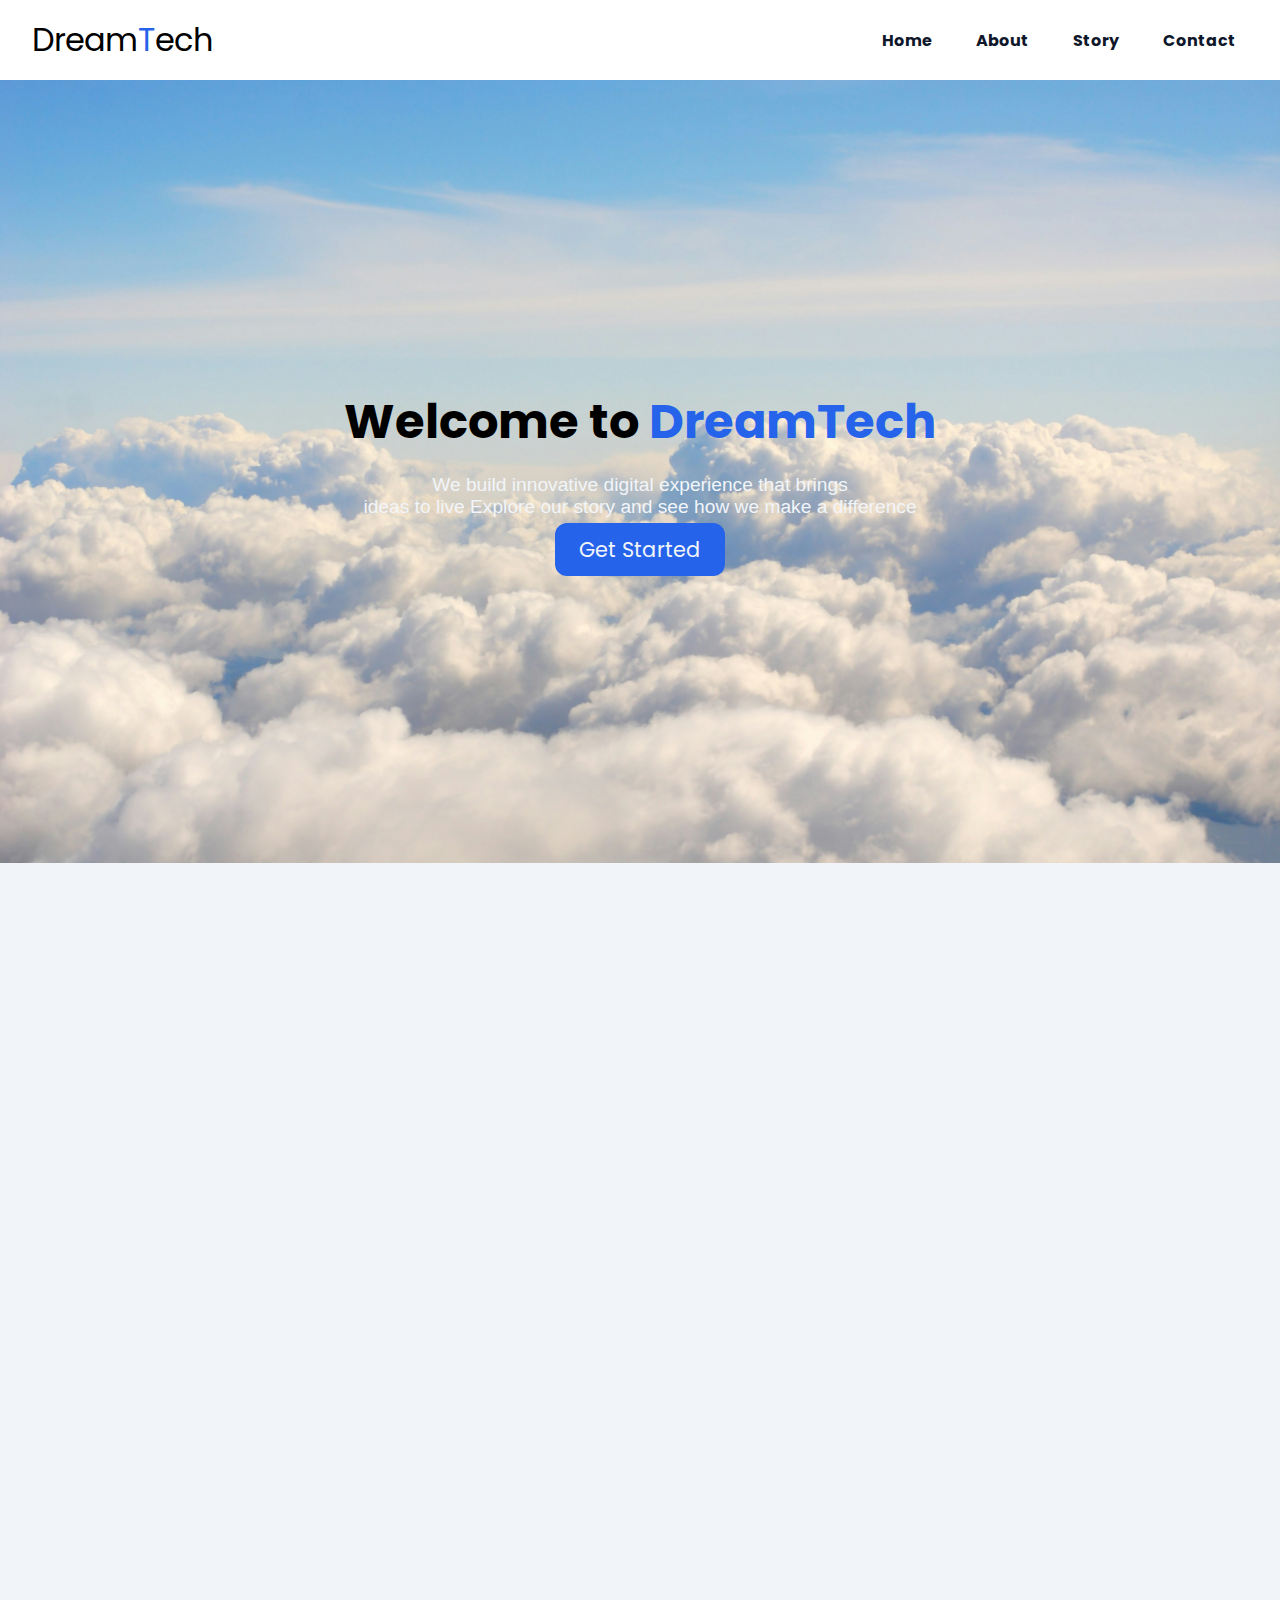
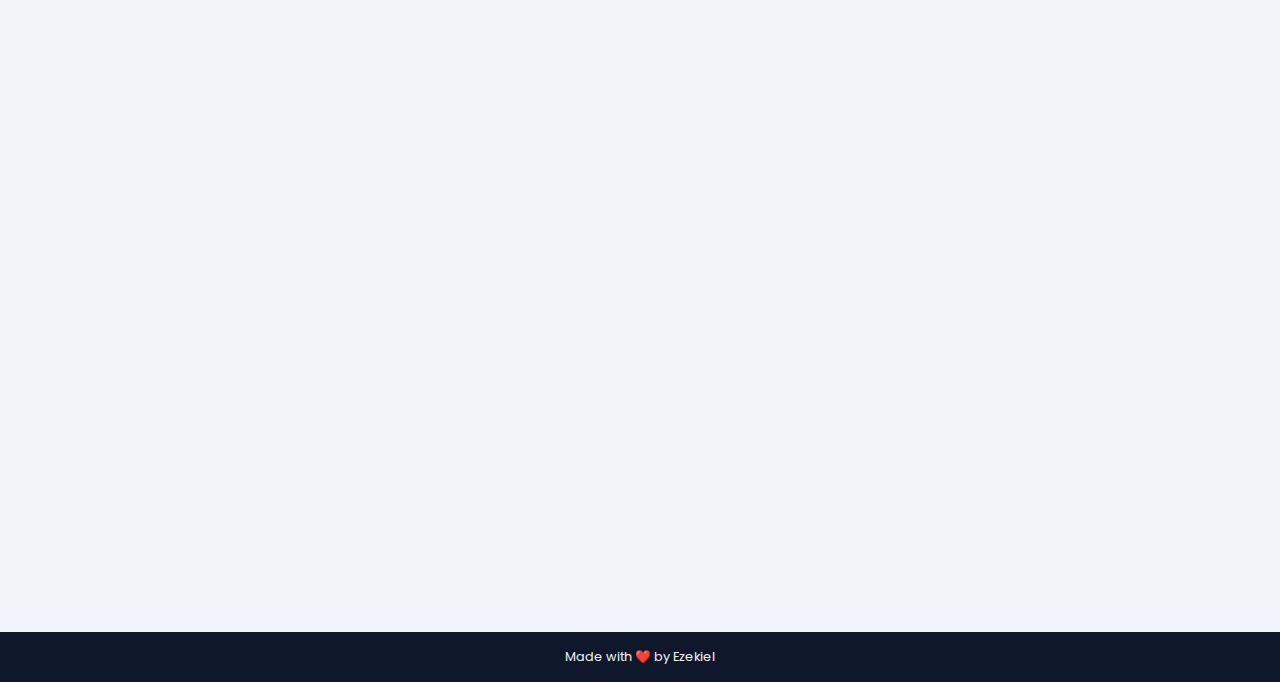
<file: index.html>
<!DOCTYPE html>
<html lang="en">
<head>
    <meta charset="UTF-8">
    <meta name="viewport" content="width=device-width, initial-scale=1.0">
    <title>DreamTech|Landing page</title>
    <link rel='stylesheet' href='https://cdn-uicons.flaticon.com/3.0.0/uicons-solid-rounded/css/uicons-solid-rounded.css'>
    <link rel='stylesheet' href='https://cdn-uicons.flaticon.com/3.0.0/uicons-solid-straight/css/uicons-solid-straight.css'>
    <link rel='stylesheet' href='https://cdn-uicons.flaticon.com/3.0.0/uicons-solid-rounded/css/uicons-solid-rounded.css'>

    <link href="https://fonts.googleapis.com/css2?family=Poppins:ital,wght@0,100;0,200;0,300;0,400;0,500;0,600;0,700;0,800;0,900;1,100;1,200;1,300;1,400;1,500;1,600;1,700;1,800;1,900&display=swap" rel="stylesheet">

    <link rel="stylesheet" href="skill.css">
</head>
<body>
   <section class="header">
        <div class="logo">Dream<span>T</span>ech</div>
        <div class="hamburger">&#9776</div>
        <ul class="nav-links">
            <li><a href="#home">Home</a></li>
            <li><a href="#about">About</a></li>
            <li><a href="#story">Story</a></li>
            <li><a href="#contact">Contact</a></li>
        </ul>
   </section>

   <section class="hero-sect " id="home">
    <div class="hero">
        <div class="hero-txt ">
        <h1>Welcome to <span>DreamTech</span></h1>
        <p>We build innovative digital experience that brings<br> ideas to live Explore our story and see how we make a difference</p>
        <a href="signup-page.html" class="btn">Get Started</a>
</div>
    </div>
   </section>

<section class="about section" id="about">
        <h2>About us</h2>
        <p>DreamTech is a team of passionate developers and designers dedicated to creating stunning websites and applications. We combine creativity and technology to deliver solutions that make an impact.</p>


    <div class="cards section">
        <div class="card">
            <i class="fi fi-sr-lightbulb-on"></i>
            <h3>Creative Design</h3>
        </div>

        <div class="card">
         <i class="fi fi-ss-muscle"></i>
            <h3>Robust Solutions</h3>
        </div>

        <div class="card">
           <i class="fi fi-sr-rocket-lunch"></i>
           <h3>Fast Performance</h3>
        </div>
    </div>
</section>

<section class="story section" id="story">
    <div class="story-txt">
        <h2>Our Journey</h2>
        <p>Founded in 2025, DreamTech started as a small projet between friends. Today, we've grown into a community of tech enthusiasts, building innovative digital experience.</p>
    </div>
</section>

<section class="contact section" id="contact">
    <form class="contactForm">
        <h2>Contact Us</h2>

        <label for="name">Your Name:</label>
        <input type="text" name="name">
        

        <label for="email">Your Email:</label>
        <input type="email" name="email">
        

        <label for="message">Message(0/1000)</label>
        <textarea type="text" name="message"></textarea>
        <input type="submit" value="Submit">
        <p id="message"></p>

    
    </form>
</section>

<section class="footer">
    <footer>
        <p>Made with ❤️ by Ezekiel</p>
    </footer>
</section>
    <script src="script.js"></script>
</body>
</html>
</file>
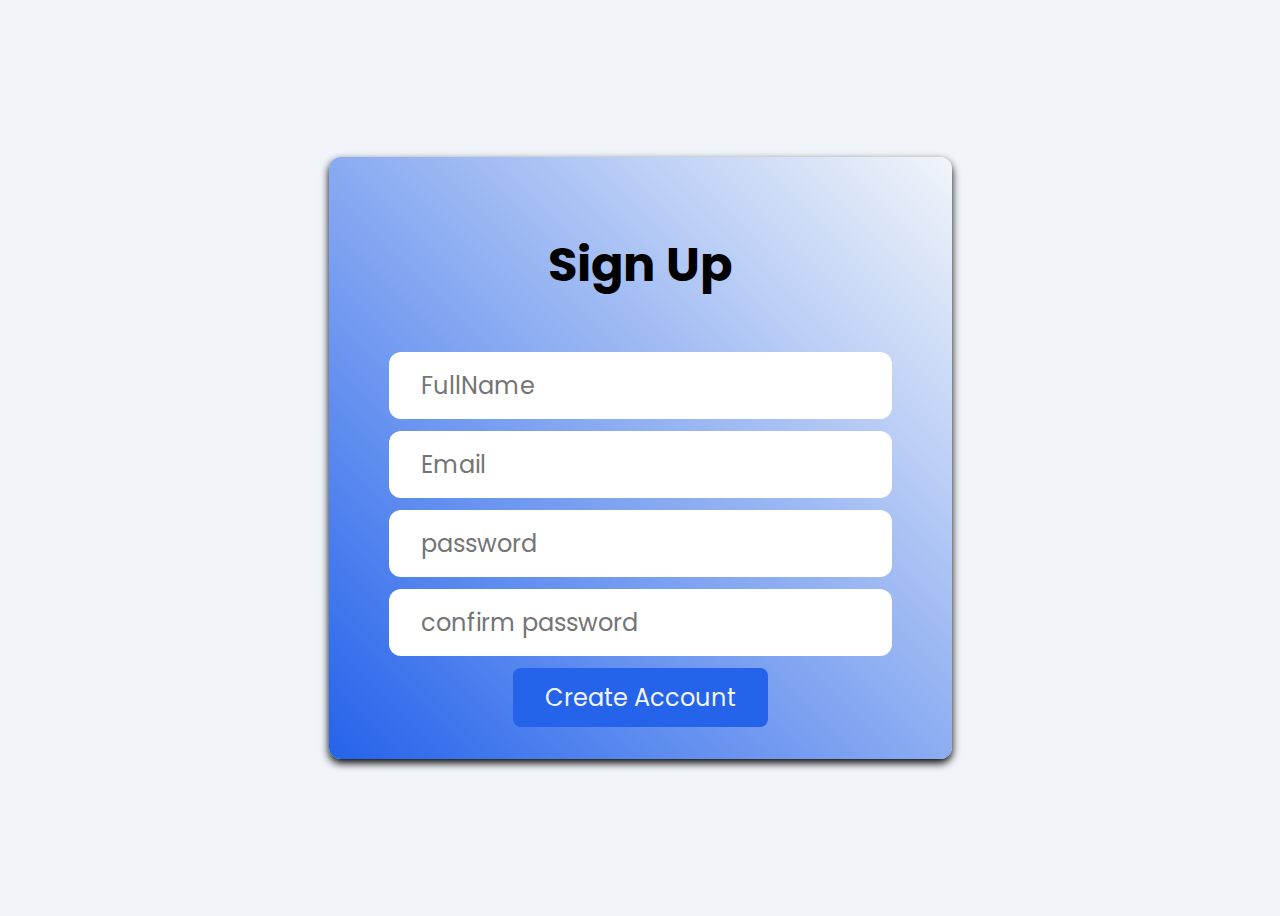
<file: signup-page.html>
<!DOCTYPE html>
<html lang="en">
<head>
    <meta charset="UTF-8">
    <meta name="viewport" content="width=device-width, initial-scale=1.0">
    <title>Document</title>
<!--CSS-->
  <link rel="stylesheet" href="signup.css">
  
  <!---Font-->
<link href="https://fonts.googleapis.com/css2?family=Poppins:ital,wght@0,100;0,200;0,300;0,400;0,500;0,600;0,700;0,800;0,900;1,100;1,200;1,300;1,400;1,500;1,600;1,700;1,800;1,900&display=swap" rel="stylesheet">


<!--Icons-->
  <link rel='stylesheet' href='https://cdn-uicons.flaticon.com/3.0.0/uicons-regular-rounded/css/uicons-regular-rounded.css'>
  <link rel='stylesheet' href='https://cdn-uicons.flaticon.com/3.0.0/uicons-thin-rounded/css/uicons-thin-rounded.css'>
  <link rel='stylesheet' href='https://cdn-uicons.flaticon.com/3.0.0/uicons-thin-rounded/css/uicons-thin-rounded.css'>
</head>
<body>
    <section class="signup-page">
     <form class="signupForm">
        <h2>Sign Up</h2>
        <div class="input-group">
            <i class="fi fi-rr-user"></i>
            <input type="text" placeholder="FullName" name="fullName">
            <small class="errMsg"></small>
        </div>
        
          <div class="input-group">
            <i class="fi fi-tr-envelope"></i>
            <input type="text" placeholder="Email" name="email">
            <small class="errMsg"></small>
        </div>

        <div class="input-group">
            <i class="fi fi-tr-access-control"></i>
            <input type="text" placeholder="password" name="password">
            <small class="errMsg"></small>
        </div>
        
        <div class="input-group">
            <i class="fi fi-tr-access-control"></i>
            <input type="text" placeholder="confirm password" name="confirmPassword">
            <small class="errMsg"></small>
        </div>
        <input type="submit" value="Create Account">
        </form>
        </section>

        <script src="signUp.js"></script>
</body>
</html>
</file>
<file: skill.css>
* {
    margin: 0;
    padding: 0;
    box-sizing: border-box;
}

:root {
    --primary-color: #2563EB;
    --secondary-color: #F1F5F9;
    --text-color: #0F172A;
    --header-font: "Poppins", sans-serif;
    --btn-hovered: #0c44bd;
    --card-bg: #FFFF;
}

body {
    font-family: "Poppins", sans-serif;
    background-color: var(--secondary-color);
}

.header {
    width: 100%;
     background: white;
     padding: 16px 32px;
     display: flex;
     justify-content: space-between;
     align-items: center;
    overflow: hidden;
    flex-wrap: wrap;
}

.section {
    opacity: 0;
    transform: translateY(20px);
    transition: opacity 0.6s ease-out, transform 0.6s ease-out;
}

.section.show {
    opacity: 1;
    transform: translateY(0);
}

.hamburger {
    display: none; 
    font-size: 2rem;
    cursor: pointer;
}

.nav-links {
    list-style: none;
    display: flex;
    justify-content: center;
    gap: 20px;
}

.nav-links a {
    text-decoration: none;
    font-weight: bold;
    color: var(--text-color);
    transition: background-color 0.4s, color 0.4s;
    border-radius: 4px;
    padding: 8px 12px;
}

.nav-links a:hover {
    background-color: var(--secondary-color);
    color: var(--primary-color);
}

.nav-links a:active {
    background-color: var(--primary-color);
    color: white;
}

.logo {
    font-family: var(--header-font);
    font-size: clamp(24px, 5vw, 32px);
}

span {
    color: var(--primary-color);
    font-family: var(--header-font);
}

.hero-sect {
    width: 100%;
    height: 87vh;
    background-image: url(Images/pero-kalimero-9BJRGlqoIUk-unsplash.jpg);

    background-size: cover;
    background-position: center;
    display: flex;
    flex-direction: column;
    justify-content: center;
    align-items: center;
    animation: moveBg 30s linear infinite;
}

.hero {
    display: flex;
    text-align: center;
    padding: 20px;

}

.hero-txt {
    animation: fadeIn 3s ease-in-out;
}

@keyframes fadeIn {
    from {
        opacity: 0.1;
        transform: translateY(20px);
    }
    to {
        opacity: 1;
        transform: translateX(0);
    }
}

.error {
    border: 2px solid rgb(182, 56, 22);
}

.hero-txt h1 {
    font-size: clamp(3rem, 2vw, 20px);
    margin-top: 8px;
}

.hero-txt p {
    margin: 16px;
    font-size: clamp(1.2rem, 2vw, 16px);
    color: var(--secondary-color);
    font-family: Arial, Helvetica, sans-serif;
}

.hero-txt a {
    text-decoration: none;
    color: var(--secondary-color);
    font-size: clamp(1.3rem, 3vw, 16px);
}


@keyframes moveBg {
    0% {
        background-position: 0% 50%;
    }
    50% {
        background-position: 100% 50%;
    } 100% {
        background-position: 0% 50%;
    }
}

.btn {
    margin-top: 12px;
    background: var(--primary-color);
    padding: 12px 24px;
    border-radius: 12px;
    transition: background 0.6s ease;
}

.btn:hover {
    background: var(--btn-hovered);
}

.about {
    display: flex;
    flex-direction: column;
    justify-content: center;
    align-items: center;
    text-align: center;
    padding: 12px 24px;
    margin-top: 32px;
    flex-wrap: nowrap;
}

.about h2 {
    font-size: clamp(3rem, 3vw, 24px);
}

.about p {
    width: 60%;
    color: var(--text-color);
    font-size: clamp(1.2rem, 2vw, 20px);
}

.cards {
    display: grid;
    grid-template-columns: repeat(3, 1fr);
    gap: 1.6rem;
    padding: 32px 0;
}

.card {
    background-color: var(--card-bg);
    padding: 1.5rem;
    border-radius: 8px;
    box-shadow: 0 10px 25px rgba(15, 23, 42, 0.08);
    color: var(--text-color);
}

.card:hover {
    transform: translateY(-5px);
    box-shadow: 0 15px 35px rgba(15, 23, 42, 0.12);
    transition: all 0.2 ease;
}

.cards .card:nth-child(1) i {
    color: rgb(0, 255, 38);
    font-size: 2rem;
}

.cards .card:nth-child(2) i {
    color: orangered;
    font-size: 2rem;
}

.cards .card:nth-child(3) i {
    color: yellow;
    font-size: 2rem;
}

.story {
     text-align: center;
     padding: 60px 20px;
     background: #f9f9fb;
}

.story-txt {
    font-size: clamp(1.2rem, 2vw, 20px);
    color: var(--text-color);
}

.contact {
    display: flex;
    justify-content: center;
    align-items: center;
    padding: 60px 40px;
}

form {
    display: flex;
    flex-direction: column;
    justify-content: center;
    gap: 12px;
    border-radius: 8px;
    background-color: var(--card-bg);
    width: 800px;
    padding: 12px 32px;
}

.contactForm h2 {
    font-size: clamp(2rem, 3vw, 24px);
    border-bottom: 2px solid var(--primary-color);
}

input {
    padding: 12px 32px;
    border: 1px solid #ccc;
    border-radius: 8px;
}

label {
    font-size: 1.2rem;
    margin-top: 12px;
}
textarea {
    width: 100%;
    padding: 12px 16px;
    max-width: 500px;
    min-height: 250px;

    border: 1px solid #ccc;
    border-radius: 8px;
    resize: none;
}

input:focus, textarea:focus {
  outline: none;
  border: 2px solid var(--primary-color);
}

input[type="submit"] {
    background: linear-gradient(45deg, #2563EB, #4F8FFF);
    color: var(--secondary-color);
    border: none;
}

/* Media queries */
@media (max-width: 762px) {
    .cards {
        display: grid;
        grid-template-columns: 3fr;
        gap: 12px;
        
    }

    .card {
      padding: 40px 80px;
    }

    
}

@media (max-width: 768px) {
    .nav-links {
        display: none;
        flex-direction: column;
        gap: 12px;
        background: white;
        position: absolute;
        top: 70px;
        right: 20px;
        padding: 60px;
        border-radius: 8px;
    }

    .hamburger {
        display: block;
    }

    .nav-links.active {
        display: flex;
    }
}

.footer {
    display: flex;
    justify-content: center;
    padding: 16px 24px;
    background-color: #0F172A;
    color: #F1F5F9;
}

footer p {
    font-size: 0.8rem;
}
</file>
<file: signup.css>
* {
    padding: 0;
    box-sizing: border-box;
    font-family: "Poppins", sans-serif;
}

:root {
    --primary-color: #2563EB;
    --secondary-color: #F1F5F9;
    --text-color: #0F172A;
    --header-font: "Poppins", sans-serif;
    --btn-hovered: #0c44bd;
    --card-bg: #FFFF;
}

body {
    height: 100vh;
    display: flex;
    justify-content: center;
    align-items: center;
    background-color: var(--secondary-color);
}

form {
    display: flex;
    flex-direction: column;
    align-items: center;
    gap: 12px;
    background: linear-gradient(45deg, #2563EB, #F1F5F9);padding: 32px 60px;
    box-shadow: 0 4px 8px #000;


    border-radius: 12px;
    
}

form h2 {
    font-size: clamp(3rem, 3vh, 24px);
}

input {
 border: none;
 outline: none;
 font-size: clamp(1rem, 3vh, 24px);
 background: none;
 ;
}

input[type="submit"] {
    background-color: var(--primary-color);
    padding: 12px 32px;
    cursor: pointer;
    border-radius: 8px;
    color: var(--secondary-color);
    transition: background-color 0.6s ease-in;
}

input[type="submit"]:hover {
    background-color: var(--btn-hovered);
}

.input-group {
    position: relative;
    background-color: white;
    padding: 16px 8px 16px 32px;
    border-radius: 12px;
}

.input-group i {
    position: absolute;
    left: 8px;
    color: blue;
    font-size: 1.2rem;
}

.input-group.error {
    border: 2px solid orangered;
}

.input-group:has(input:focus) {
    border: 2px solid blue;
}

.errMsg {
    color: blue;
    font-size: 0.9;
    display: flex;
    flex-direction: column;
}
</file>
